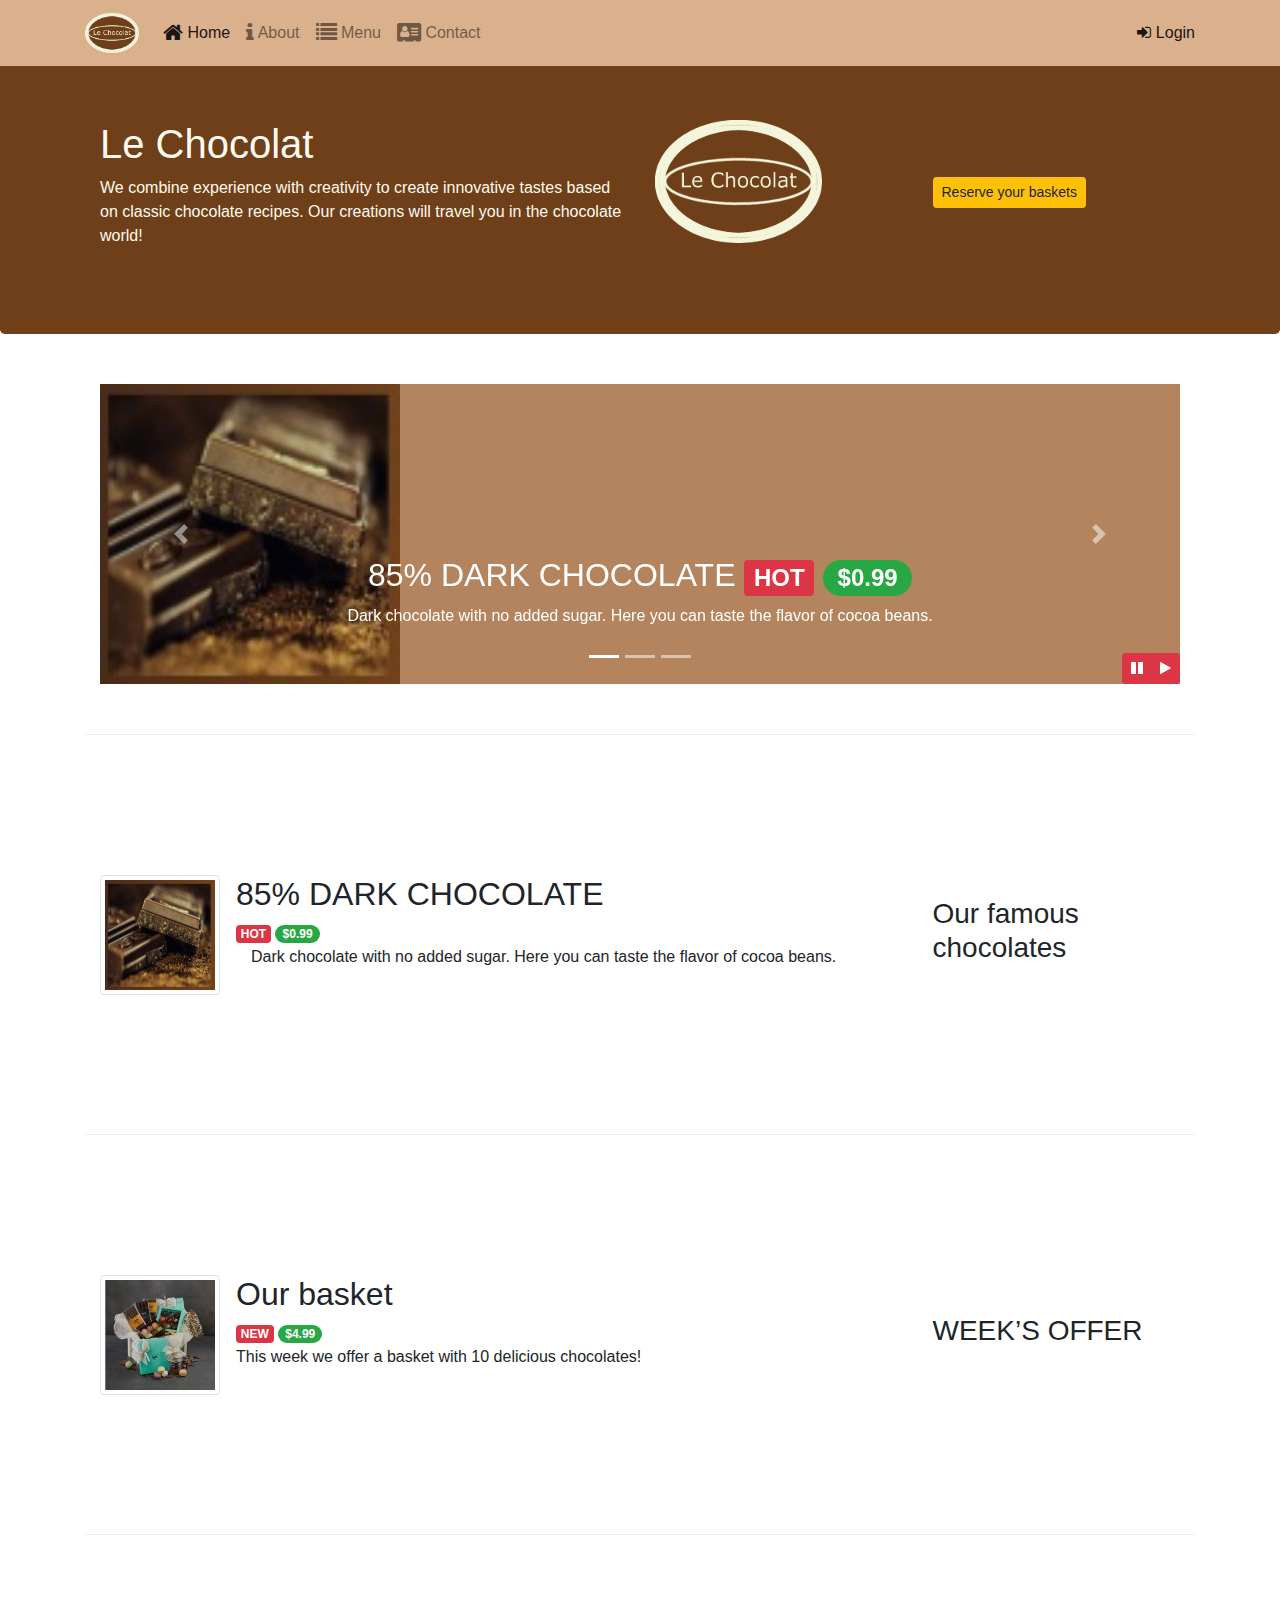
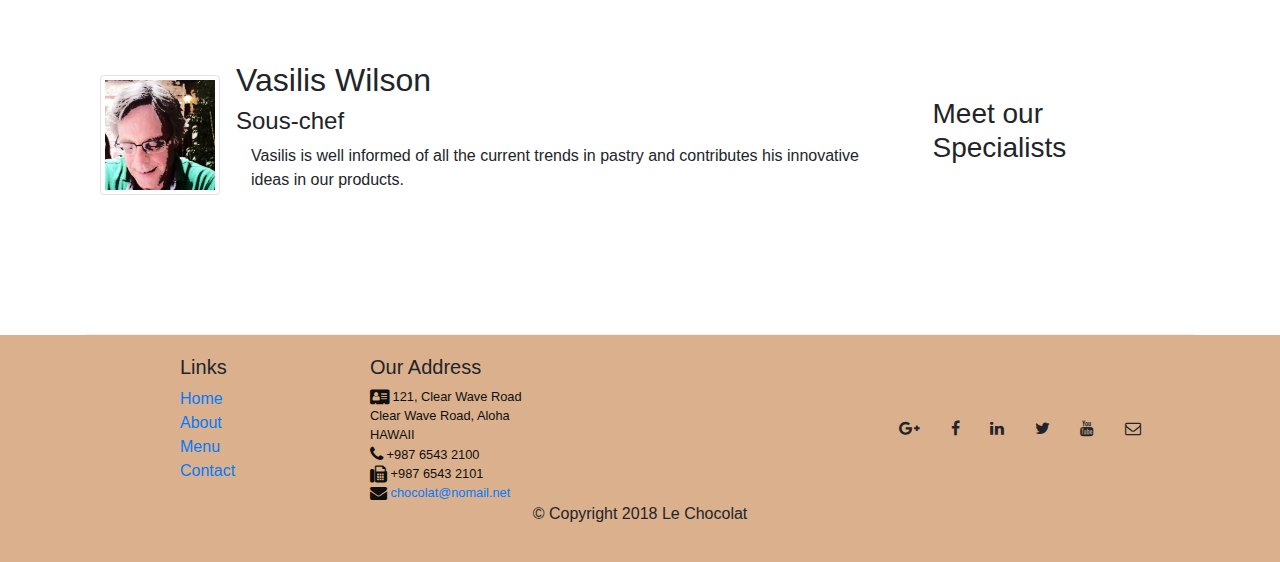
<file: SotirisDist/index.html>
<!DOCTYPE html><html lang="en"><head><title>Le Chocolat</title><meta charset="utf-8"><meta name="viewport" content="width=device-width,initial-scale=1,shrink-to-fit=no"><meta http-equiv="x-ua-compatible" content="ie=edge"><link rel="stylesheet" href="css/main.css"></head><body><nav class="navbar navbar-expand-md navbar-light bg-light fixed-top"><div class="container"><a class="navbar-brand" href="./index.html"><img src="images/logo.png" width="54"></a><button class="navbar-toggler" type="button" data-toggle="collapse" data-target="#Navbar"><span class="navbar-toggler-icon"></span></button><div class="collapse navbar-collapse" id="Navbar"><ul class="navbar-nav mr-auto"><li class="nav-item active"><a class="nav-link" href="#"><span class="fa fa-home fa-lg"></span> Home</a></li><li class="nav-item"><a class="nav-link" href="./aboutus.html"><span class="fa fa-info fa-lg"></span> About</a></li><li class="nav-item"><a class="nav-link" href="./menu.html"><span class="fa fa-list fa-lg"></span> Menu</a></li><li class="nav-item"><a class="nav-link" href="./contactus.html"><span class="fa fa-address-card fa-lg"></span> Contact</a></li></ul><span class="navbar-text"><a data-toggle="modal" data-target="#loginModal"><span class="fa fa-sign-in"></span> Login</a></span></div></div></nav><div id="loginModal" class="modal fade" role="dialog"><div class="modal-dialog modal-lg" role="content"><div class="modal-content"><div class="modal-header"><h4 class="modal-title">Login</h4><button type="button" class="close" data-dismiss="modal">&times</button></div><div class="modal-body"><form class="form-inline"><div class="form-group"><label class="sr-only" for="exampleInputEmail3">Email address</label> <input type="email" class="form-control form-control-sm mr-1" id="exampleInputEmail3" placeholder="Enter email"></div><div class="form-group"><label class="sr-only" for="exampleInputPassword3">Password</label> <input type="password" class="form-control form-control-sm mr-1" id="exampleInputPassword3" placeholder="Password"></div><div class="form-check"><label class="form-check-label"><input class="form-check-input" type="checkbox"> Remember me</label></div></form></div><div class="modal-footer"><button type="button" class="btn btn-default btn-sm" data-dismiss="modal">Cancel</button> <button type="submit" class="btn btn-primary btn-sm">Sign in</button></div></div></div></div><div id="reserveModal" class="modal fade" role="dialog"><div class="modal-dialog modal-lg" role="content"><div class="modal-content"><div class="modal-header"><h4 class="modal-title">Reserve your baskets</h4><button type="button" class="close" data-dismiss="modal">&times</button></div><div class="modal-body"><form><div class="form-group row"><label class="col-12 col-sm-3">Number of baskets</label><div class="col col-sm"><div class="form-check form-check-inline"><input class="form-check-input" type="radio" name="inlineRadioOptions" value="option1" id="inlineRadio1"> <label class="form-check-label" for="inlineRadio1">1</label></div><div class="form-check form-check-inline"><input class="form-check-input" type="radio" name="inlineRadioOptions" value="option2" id="inlineRadio2"> <label class="form-check-label" for="inlineRadio2">2</label></div><div class="form-check form-check-inline"><input class="form-check-input" type="radio" name="inlineRadioOptions" value="option3" id="inlineRadio3"> <label class="form-check-label" for="inlineRadio3">3</label></div><div class="form-check form-check-inline"><input class="form-check-input" type="radio" name="inlineRadioOptions" value="option4" id="inlineRadio4"> <label class="form-check-label" for="inlineRadio4">4</label></div><div class="form-check form-check-inline"><input class="form-check-input" type="radio" name="inlineRadioOptions" value="option5" id="inlineRadio5"> <label class="form-check-label" for="inlineRadio5">5</label></div><div class="form-check form-check-inline"><input class="form-check-input" type="radio" name="inlineRadioOptions" value="option6" id="inlineRadio6"> <label class="form-check-label" for="inlineRadio6">6</label></div></div></div><div class="form-group row"><label class="col-12 col-sm-3">Date and Time</label><div class="input-group col-12 col-sm-4"><div class="input-group-prepend"><span class="input-group-text fa fa-calendar"></span></div><input type="date" class="form-control" name="myDate"></div><div class="input-group col-12 col-sm-4"><div class="input-group-prepend"><span class="input-group-text fa fa-clock-o"></span></div><input type="time" class="form-control" name="myTime"></div></div><div class="form-group row"><label class="col-12 col-sm-3">Home Delivery</label><div class="col-12 col-sm-3 btn-group"><label class="btn btn-success"><input id="radioYes" type="radio" name="aaa" value="yes" checked="checked"> Yes</label> <label class="btn btn-danger"><input id="radioNo" type="radio" name="aaa" value="no"> No</label></div></div></form></div><div class="modal-footer"><button type="button" class="btn btn-default btn-sm" data-dismiss="modal">Cancel</button> <button type="submit" class="btn btn-primary btn-sm">Submit</button></div></div></div></div><header class="jumbotron"><div class="container"><div class="row row-header"><div class="col-12 col-sm-6"><h1>Le Chocolat</h1><p>We combine experience with creativity to create innovative tastes based on classic chocolate recipes. Our creations will travel you in the chocolate world!</p></div><div class="col-12 col-sm-3"><img src="images/logo.png" class="img-fluid"></div><div class="col-12 col-sm-3 m-auto"><a role="button" class="btn btn-warning btn-sm" data-toggle="modal" data-target="#reserveModal">Reserve your baskets</a></div></div></div></header><div class="container"><div class="row row-content"><div class="col-12"><div id="mycarousel" class="carousel slide" data-ride="carousel"><div class="carousel-inner" role="listbox"><div class="carousel-item active"><img src="images/dark85.jpg" alt="85% DARK CHOCOLATE"><div class="carousel-caption"><h2>85% DARK CHOCOLATE <span class="badge badge-danger">HOT</span> <span class="badge badge-pill badge-success">$0.99</span></h2><p class="col">Dark chocolate with no added sugar. Here you can taste the flavor of cocoa beans.</p></div></div><div class="carousel-item"><img src="images/promotion.jpg" alt="Our basket"><div class="carousel-caption"><h2>WEEK’S OFFER <span class="badge badge-danger">NEW</span> <span class="badge badge-pill badge-success">$4.99</span></h2><p class="col">This week we offer a basket with 10 delicious chocolates!</p></div></div><div class="carousel-item"><img src="images/cartoonVasilis.png" alt="Vasilis Wilson"><div class="carousel-caption"><h2>Vasilis Wilson</h2><p class="col">Vasilis is well informed of all the current trends in pastry and contributes his innovative ideas in our products.</p></div></div></div><ol class="carousel-indicators"><li data-target="#mycarousel" data-slide-to="0" class="active"></li><li data-target="#mycarousel" data-slide-to="1"></li><li data-target="#mycarousel" data-slide-to="2"></li></ol><a class="carousel-control-prev" href="#mycarousel" role="button" data-slide="prev"><span class="carousel-control-prev-icon" aria-hidden="true"></span> <span class="sr-only">Previous</span> </a><a class="carousel-control-next" href="#mycarousel" role="button" data-slide="next"><span class="carousel-control-next-icon" aria-hidden="true"></span> <span class="sr-only">Next</span></a><div class="btn-group" id="carouselButtons"><button class="btn btn-danger btn-sm" id="carousel-pause"><span class="fa fa-pause"></span></button> <button class="btn btn-danger btn-sm" id="carousel-play"><span class="fa fa-play"></span></button></div></div></div></div><div class="row flex-row-reverse row-content align-items-center"><div class="col-sm-4 col-md-3"><h3>Our famous chocolates</h3></div><div class="col-sm col-md"><div class="media"><img class="d-flex mr-3 img-thumbnail align-self-center" src="images/dark85.jpg" alt="85% DARK CHOCOLATE"><div class="media-body"><h2 class="mt-0">85% DARK CHOCOLATE</h2><span class="badge badge-danger">HOT</span> <span class="badge badge-pill badge-success">$0.99</span><p class="col d-none d-md-block">Dark chocolate with no added sugar. Here you can taste the flavor of cocoa beans.</p></div></div></div></div><div class="row row-content align-items-center flex-row-reverse"><div class="col-sm-4 col-md-3"><h3>WEEK’S OFFER</h3></div><div class="col-sm col-md"><div class="media"><img class="d-flex mr-3 img-thumbnail align-self-center" src="images/promotion.jpg" alt="promotion"><div class="media-body"><h2>Our basket</h2><span class="badge badge-danger">NEW</span> <span class="badge badge-pill badge-success">$4.99</span><p class="d-none d-sm-block">This week we offer a basket with 10 delicious chocolates!</p></div></div></div></div><div class="row flex-row-reverse row-content align-items-center"><div class="col-sm-4 col-md-3"><h3>Meet our Specialists</h3></div><div class="col-sm col-md"><div class="media"><img class="d-flex mr-3 img-thumbnail align-self-center" src="images/cartoonVasilis.png" alt="Vasilis Wilson"><div class="media-body"><h2 class="mt-0">Vasilis Wilson</h2><h4>Sous-chef</h4><p class="col d-none d-md-block">Vasilis is well informed of all the current trends in pastry and contributes his innovative ideas in our products.</p></div></div></div></div></div><footer class="footer"><div class="container"><div class="row"><div class="col-5 offset-sm-1 col-sm-2"><h5>Links</h5><ul class="list-unstyled"><li><a href="#">Home</a></li><li><a href="./aboutus.html">About</a></li><li><a href="./menu.html">Menu</a></li><li><a href="./contactus.html">Contact</a></li></ul></div><div class="col-6 col-sm-5"><h5>Our Address</h5><address><span class="fa fa-address-card fa-lg"></span> 121, Clear Wave Road<br>Clear Wave Road, Aloha<br>HAWAII<br><i class="fa fa-phone fa-lg"></i> +987 6543 2100<br><i class="fa fa-fax fa-lg"></i> +987 6543 2101<br><i class="fa fa-envelope fa-lg"></i> <a href="mailto:chocolat@nomail.net">chocolat@nomail.net</a></address></div><div class="col col-sm-4 align-self-center"><div style="text-align:center"><a class="btn btn-social-icon btn-google-plus" href="http://google.com/+"><i class="fa fa-google-plus"></i></a> <a class="btn btn-social-icon btn-facebook" href="http://www.facebook.com/profile.php?id="><i class="fa fa-facebook"></i></a> <a class="btn btn-social-icon btn-linkedin" href="http://www.linkedin.com/in/"><i class="fa fa-linkedin"></i></a> <a class="btn btn-social-icon btn-twitter" href="http://twitter.com/"><i class="fa fa-twitter"></i></a> <a class="btn btn-social-icon btn-youtube" href="http://youtube.com/"><i class="fa fa-youtube"></i></a> <a class="btn btn-social-icon" href="mailto:"><i class="fa fa-envelope-o"></i></a></div></div></div><div class="row justify-content-center"><div class="col-auto"><p>&copy; Copyright 2018 Le Chocolat</p></div></div></div></footer><script src="js/main.js"></script></body></html>
</file>
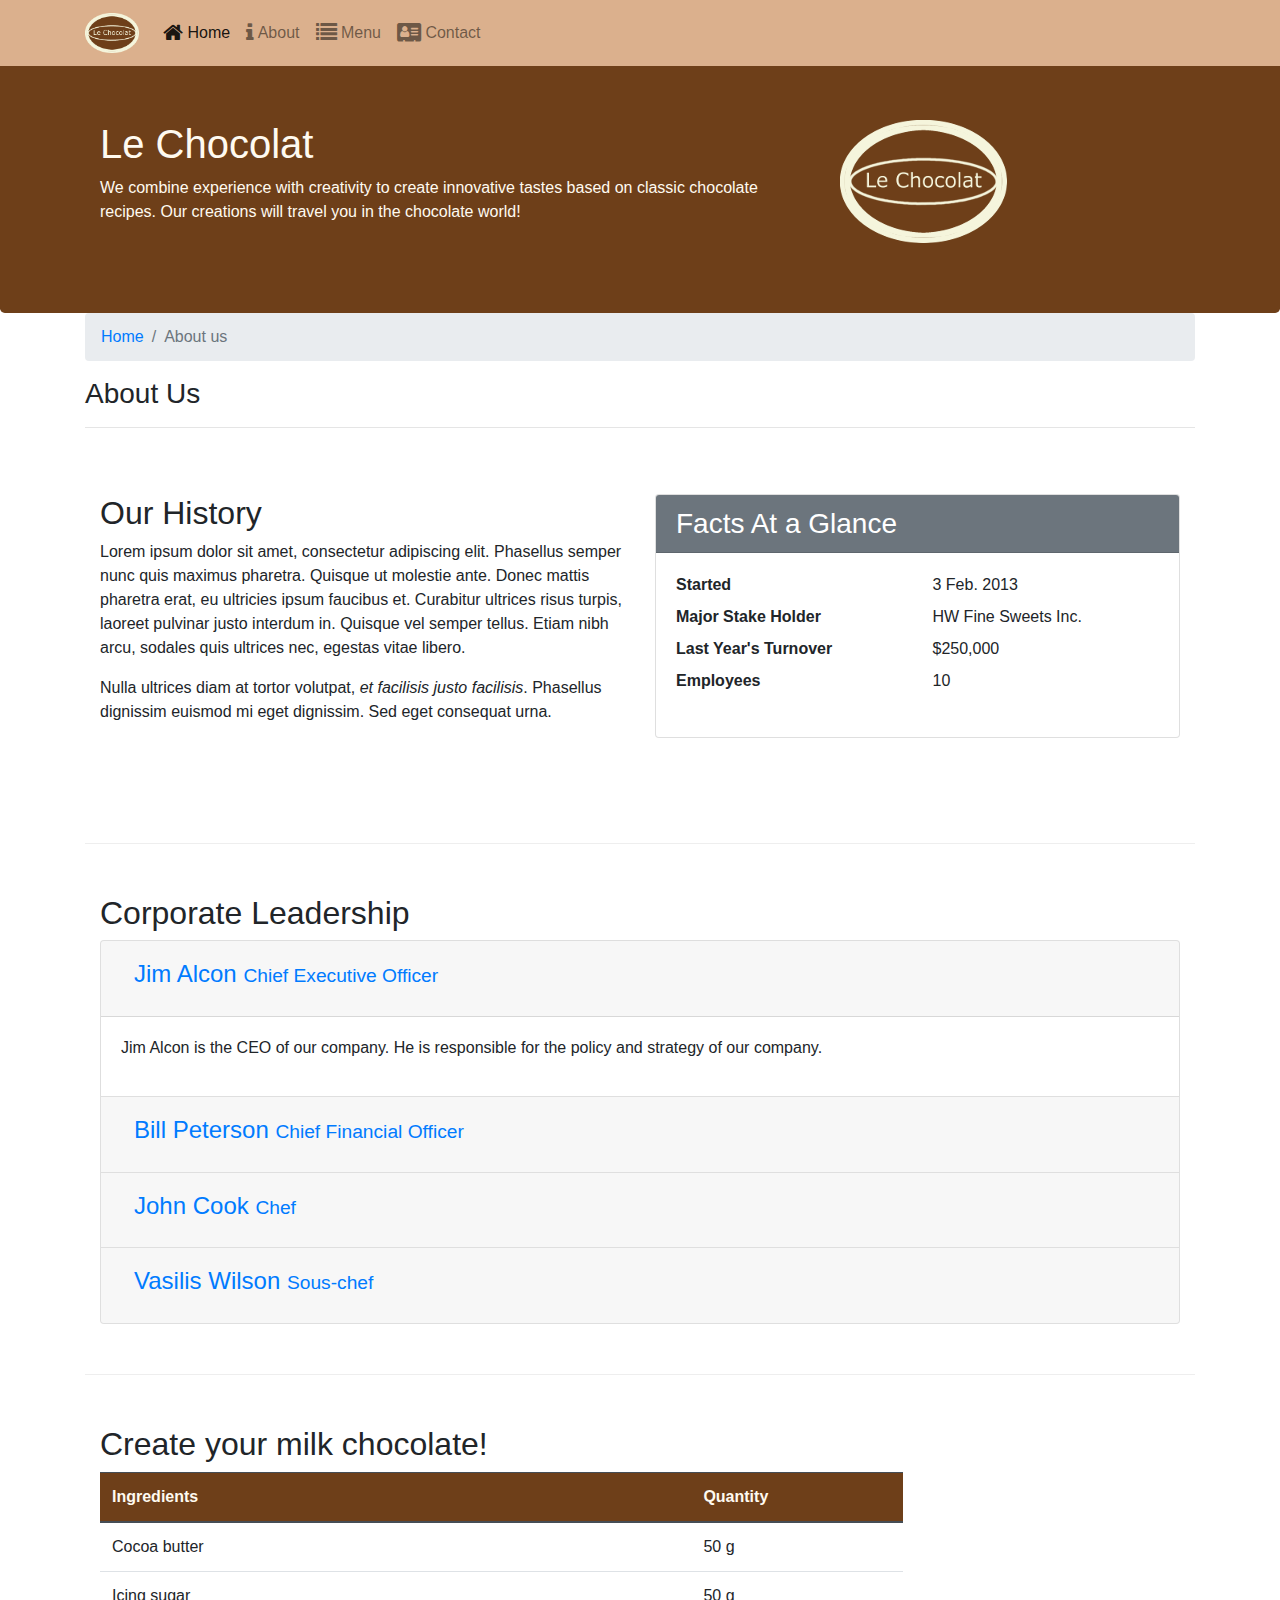
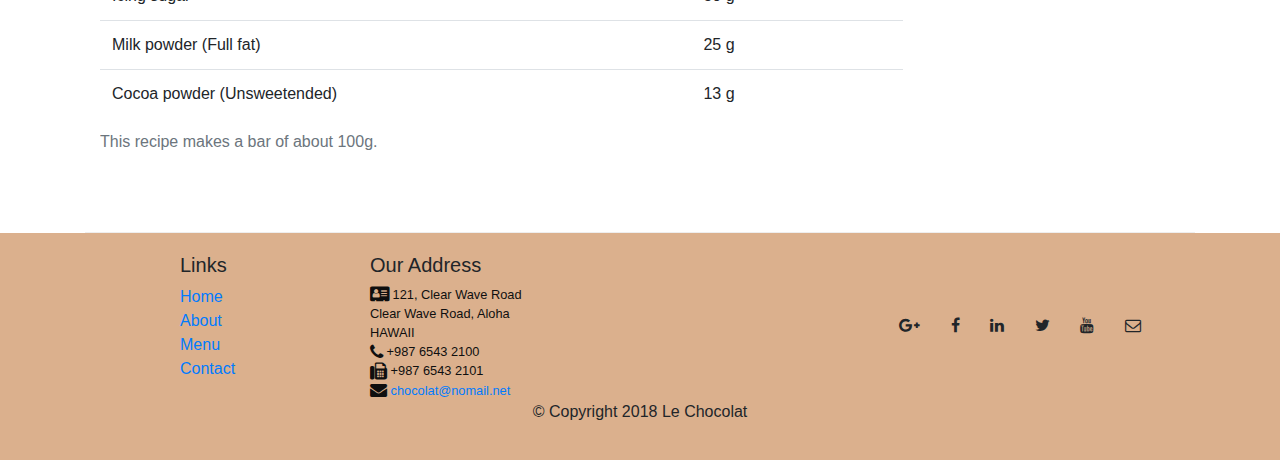
<file: SotirisDist/aboutus.html>
<!DOCTYPE html><html lang="en"><head><title>Le Chocolat</title><meta charset="utf-8"><meta name="viewport" content="width=device-width,initial-scale=1,shrink-to-fit=no"><meta http-equiv="x-ua-compatible" content="ie=edge"><link rel="stylesheet" href="css/main.css"></head><body><nav class="navbar navbar-expand-md navbar-light bg-light fixed-top"><div class="container"><a class="navbar-brand" href="./index.html"><img src="images/logo.png" width="54"></a><button class="navbar-toggler" type="button" data-toggle="collapse" data-target="#Navbar"><span class="navbar-toggler-icon"></span></button><div class="collapse navbar-collapse" id="Navbar"><ul class="navbar-nav"><li class="nav-item active"><a class="nav-link" href="./index.html"><span class="fa fa-home fa-lg"></span> Home</a></li><li class="nav-item"><a class="nav-link" href="./aboutus.html"><span class="fa fa-info fa-lg"></span> About</a></li><li class="nav-item"><a class="nav-link" href="./menu.html"><span class="fa fa-list fa-lg"></span> Menu</a></li><li class="nav-item"><a class="nav-link" href="./contactus.html"><span class="fa fa-address-card fa-lg"></span> Contact</a></li></ul></div></div></nav><header class="jumbotron"><div class="container"><div class="row row-header"><div class="col-12 col-sm-8"><h1>Le Chocolat</h1><p>We combine experience with creativity to create innovative tastes based on classic chocolate recipes. Our creations will travel you in the chocolate world!</p></div><div class="col col-sm"><img src="images/logo.png" class="img-fluid"></div></div></div></header><div class="container"><nav aria-label="breadcrumb"><ol class="breadcrumb"><li class="breadcrumb-item"><a href="./index.html">Home</a></li><li class="breadcrumb-item active" aria-current="page">About us</li></ol></nav><div class="row"><div class="col-12"><h3>About Us</h3><hr></div></div><div class="row row-content"><div class="col-12 col-sm-6"><h2>Our History</h2><p>Lorem ipsum dolor sit amet, consectetur adipiscing elit. Phasellus semper nunc quis maximus pharetra. Quisque ut molestie ante. Donec mattis pharetra erat, eu ultricies ipsum faucibus et. Curabitur ultrices risus turpis, laoreet pulvinar justo interdum in. Quisque vel semper tellus. Etiam nibh arcu, sodales quis ultrices nec, egestas vitae libero.</p><p>Nulla ultrices diam at tortor volutpat, <em>et facilisis justo facilisis</em>. Phasellus dignissim euismod mi eget dignissim. Sed eget consequat urna.</p></div><div class="col col-sm"><div class="card"><h3 class="card-header bg-secondary text-white">Facts At a Glance</h3><div class="card-body"><dl class="row"><dt class="col-6">Started</dt><dd class="col-6">3 Feb. 2013</dd><dt class="col-6">Major Stake Holder</dt><dd class="col-6">HW Fine Sweets Inc.</dd><dt class="col-6">Last Year's Turnover</dt><dd class="col-6">$250,000</dd><dt class="col-6">Employees</dt><dd class="col-6">10</dd></dl></div></div></div></div><div class="row row-content"><div class="col-12"><h2>Corporate Leadership</h2><div id="accordion" class="accordion"><div class="card"><div class="card-header" id="headingOne"><button class="btn btn-link" data-toggle="collapse" data-target="#collapseOne" aria-expanded="true" aria-controls="collapseOne"><h4>Jim Alcon <small>Chief Executive Officer</small></h4></button></div><div id="collapseOne" class="collapse show" aria-labelledby="headingOne" data-parent="#accordion"><div class="card-body"><p>Jim Alcon is the CEO of our company. He is responsible for the policy and strategy of our company.</p></div></div></div><div class="card"><div class="card-header" id="headingTwo"><button class="btn btn-link collapsed" data-toggle="collapse" data-target="#collapseTwo" aria-expanded="false" aria-controls="collapseTwo"><h4>Bill Peterson <small>Chief Financial Officer</small></h4></button></div><div id="collapseTwo" class="collapse" aria-labelledby="headingTwo" data-parent="#accordion"><div class="card-body"><p>Bill Peterson is the CFO of our company. He is responsible for all the financial decisions of our company.</p></div></div></div><div class="card"><div class="card-header" id="headingThree"><button class="btn btn-link collapsed" data-toggle="collapse" data-target="#collapseThree" aria-expanded="false" aria-controls="collapseThree"><h4>John Cook <small>Chef</small></h4></button></div><div id="collapseThree" class="collapse" aria-labelledby="headingThree" data-parent="#accordion"><div class="card-body"><p>Our Chef, John Cook has specialized in the production of chocolates and he has created the receipts for our chocolates.</p></div></div></div><div class="card"><div class="card-header" id="headingFour"><button class="btn btn-link collapsed" data-toggle="collapse" data-target="#collapseFour" aria-expanded="false" aria-controls="collapseFour"><h4>Vasilis Wilson <small>Sous-chef</small></h4></button></div><div id="collapseFour" class="collapse" aria-labelledby="headingFour" data-parent="#accordion"><div class="card-body"><p>Vasilis Wilson is well informed of all the current trends in pastry and contributes his innovative ideas in our products.</p></div></div></div></div></div></div><div class="row row-content"><div class="col-12 col-sm-9"><h2>Create your milk chocolate!</h2><div class="table-responsive"><table class="table table-hover"><caption>This recipe makes a bar of about 100g.</caption><thead class="thead-dark"><tr><th>Ingredients</th><th>Quantity</th></tr></thead><tbody><tr><td>Cocoa butter</td><td>50 g</td></tr><tr><td>Icing sugar</td><td>50 g</td></tr><tr><td>Milk powder (Full fat)</td><td>25 g</td></tr><tr><td>Cocoa powder (Unsweetended)</td><td>13 g</td></tr></tbody></table></div></div><div class="col-12 col-sm-3"></div></div></div><footer class="footer"><div class="container"><div class="row"><div class="col-5 offset-1 col-sm-2"><h5>Links</h5><ul class="list-unstyled"><li><a href="./index.html">Home</a></li><li><a href="#">About</a></li><li><a href="./menu.html">Menu</a></li><li><a href="./contactus.html">Contact</a></li></ul></div><div class="col-6 col-sm-5"><h5>Our Address</h5><address><span class="fa fa-address-card fa-lg"></span> 121, Clear Wave Road<br>Clear Wave Road, Aloha<br>HAWAII<br><i class="fa fa-phone fa-lg"></i> +987 6543 2100<br><i class="fa fa-fax fa-lg"></i> +987 6543 2101<br><i class="fa fa-envelope fa-lg"></i> <a href="mailto:chocolat@nomail.net">chocolat@nomail.net</a></address></div><div class="col-sm align-self-center"><div style="text-align:center"><a class="btn btn-social-icon btn-google-plus" href="http://google.com/+"><i class="fa fa-google-plus"></i></a> <a class="btn btn-social-icon btn-facebook" href="http://www.facebook.com/profile.php?id="><i class="fa fa-facebook"></i></a> <a class="btn btn-social-icon btn-linkedin" href="http://www.linkedin.com/in/"><i class="fa fa-linkedin"></i></a> <a class="btn btn-social-icon btn-twitter" href="http://twitter.com/"><i class="fa fa-twitter"></i></a> <a class="btn btn-social-icon btn-youtube" href="http://youtube.com/"><i class="fa fa-youtube"></i></a> <a class="btn btn-social-icon" href="mailto:"><i class="fa fa-envelope-o"></i></a></div></div></div><div class="row justify-content-center"><div class="col-auto"><p>&copy; Copyright 2018 Le Chocolat</p></div></div></div></footer><script src="js/main.js"></script></body></html>
</file>
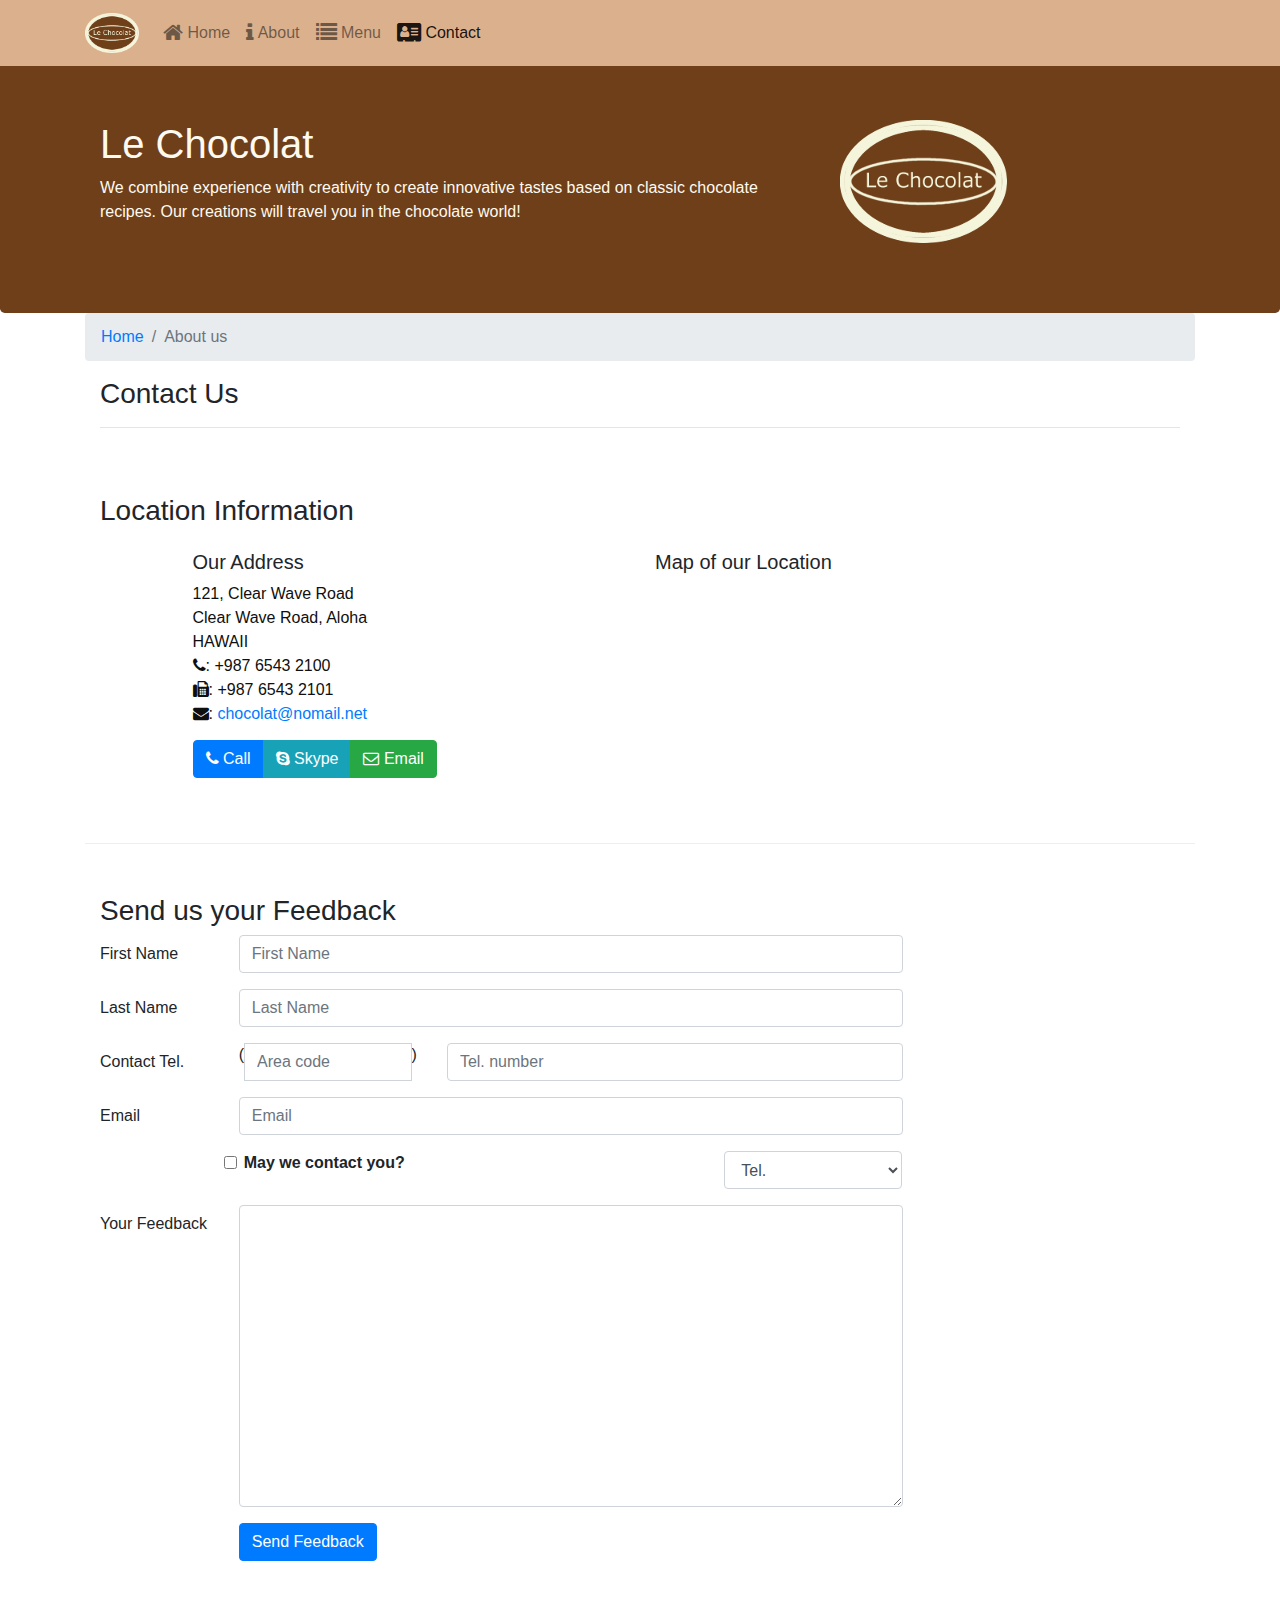
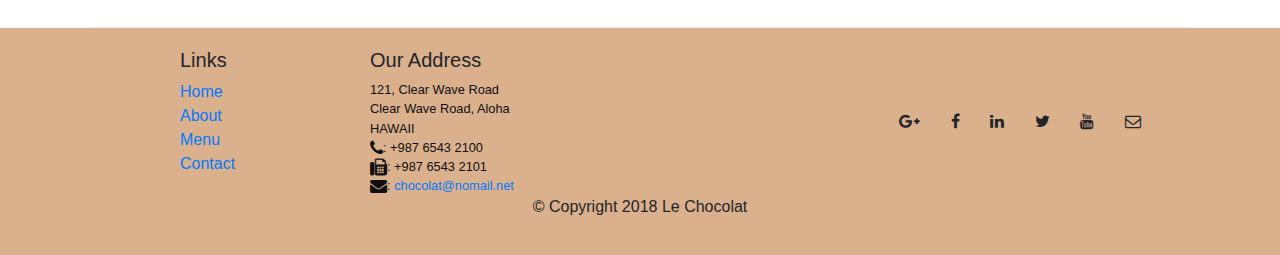
<file: SotirisDist/contactus.html>
<!DOCTYPE html><html lang="en"><head><meta charset="utf-8"><meta name="viewport" content="width=device-width,initial-scale=1,shrink-to-fit=no"><meta http-equiv="x-ua-compatible" content="ie=edge"><link rel="stylesheet" href="css/main.css"><title>Le Chocolat: Contact Us</title></head><body><nav class="navbar navbar-expand-md navbar-light bg-light fixed-top"><div class="container"><a class="navbar-brand" href="./index.html"><img src="images/logo.png" width="54"></a><button class="navbar-toggler" type="button" data-toggle="collapse" data-target="#Navbar"><span class="navbar-toggler-icon"></span></button><div class="collapse navbar-collapse" id="Navbar"><ul class="navbar-nav"><li class="nav-item"><a class="nav-link" href="./index.html"><span class="fa fa-home fa-lg"></span> Home</a></li><li class="nav-item"><a class="nav-link" href="./aboutus.html"><span class="fa fa-info fa-lg"></span> About</a></li><li class="nav-item"><a class="nav-link" href="./menu.html"><span class="fa fa-list fa-lg"></span> Menu</a></li><li class="nav-item active"><a class="nav-link" href="#"><span class="fa fa-address-card fa-lg"></span> Contact</a></li></ul></div></div></nav><header class="jumbotron"><div class="container"><div class="row row-header"><div class="col-12 col-sm-8"><h1>Le Chocolat</h1><p>We combine experience with creativity to create innovative tastes based on classic chocolate recipes. Our creations will travel you in the chocolate world!</p></div><div class="col col-sm"><img src="images/logo.png" class="img-fluid"></div></div></div></header><div class="container"><nav aria-label="breadcrumb"><ol class="breadcrumb"><li class="breadcrumb-item"><a href="./index.html">Home</a></li><li class="breadcrumb-item active" aria-current="page">About us</li></ol></nav><div class="row row-header"><div class="col-12"><h3>Contact Us</h3><hr></div></div><div class="row row-content"><div class="col-12"><h3>Location Information</h3></div><div class="col-12 col-sm-4 offset-sm-1"><h5>Our Address</h5><address style="font-size:100%">121, Clear Wave Road<br>Clear Wave Road, Aloha<br>HAWAII<br><i class="fa fa-phone"></i>: +987 6543 2100<br><i class="fa fa-fax"></i>: +987 6543 2101<br><i class="fa fa-envelope"></i>: <a href="mailto:chocolat@nomail.net">chocolat@nomail.net</a></address></div><div class="col-12 col-sm-6 offset-sm-1"><h5>Map of our Location</h5></div><div class="col-12 col-sm-11 offset-sm-1"><div class="btn-group" role="group" aria-label="Communication tools"><a role="button" class="btn btn-primary" href="tel:+98765432100"><i class="fa fa-phone"></i> Call</a> <a role="button" class="btn btn-info"><i class="fa fa-skype"></i> Skype</a> <a role="button" class="btn btn-success" href="mailto:chocolat@nomail.net"><i class="fa fa-envelope-o"></i> Email</a></div></div></div><div class="row row-content"><div class="col-12"><h3>Send us your Feedback</h3></div><div class="col-12 col-md-9"><form><div class="form-group row"><label for="firstname" class="col-md-2 col-form-label">First Name</label><div class="col-md-10"><input type="text" class="form-control" id="firstname" name="firstname" placeholder="First Name"></div></div><div class="form-group row"><label for="lastname" class="col-md-2 col-form-label">Last Name</label><div class="col-md-10"><input type="text" class="form-control" id="lastname" name="lastname" placeholder="Last Name"></div></div><div class="form-group row"><label for="telnum" class="col-12 col-md-2 col-form-label">Contact Tel.</label><div class="col-5 col-sm-4 col-md-3"><div class="input-group"><div class="input-group-addon">(</div><input type="tel" class="form-control" id="areacode" name="areacode" placeholder="Area code"><div class="input-group-addon">)</div></div></div><div class="col-7 col-sm-6 col-md-7"><input type="tel" class="form-control" id="telnum" name="telnum" placeholder="Tel. number"></div></div><div class="form-group row"><label for="emailid" class="col-md-2 col-form-label">Email</label><div class="col-md-10"><input type="email" class="form-control" id="emailid" name="emailid" placeholder="Email"></div></div><div class="form-group row"><div class="form-check col-md-6 offset-md-2"><label class="form-check-label"><input type="checkbox" class="form-check-input" name="approve"> <strong>May we contact you?</strong></label></div><div class="col-md-3 offset-md-1"><select class="form-control"><option>Tel.</option><option>Email</option></select></div></div><div class="form-group row"><label for="feedback" class="col-md-2 col-form-label">Your Feedback</label><div class="col-md-10"><textarea class="form-control" id="feedback" name="feedback" rows="12"></textarea></div></div><div class="form-group row"><div class="offset-md-2 col-md-10"><button type="submit" class="btn btn-primary">Send Feedback</button></div></div></form></div><div class="col-12 col-md"></div></div></div><footer class="footer"><div class="container"><div class="row"><div class="col-5 offset-1 col-sm-2"><h5>Links</h5><ul class="list-unstyled"><li><a href="./index.html">Home</a></li><li><a href="./aboutus.html">About</a></li><li><a href="./menu.html">Menu</a></li><li><a href="#">Contact</a></li></ul></div><div class="col-6 col-sm-5"><h5>Our Address</h5><address>121, Clear Wave Road<br>Clear Wave Road, Aloha<br>HAWAII<br><i class="fa fa-phone fa-lg"></i>: +987 6543 2100<br><i class="fa fa-fax fa-lg"></i>: +987 6543 2101<br><i class="fa fa-envelope fa-lg"></i>: <a href="mailto:chocolat@nomail.net">chocolat@nomail.net</a></address></div><div class="col-sm align-self-center"><div style="text-align:center"><a class="btn btn-social-icon btn-google-plus" href="http://google.com/+"><i class="fa fa-google-plus"></i></a> <a class="btn btn-social-icon btn-facebook" href="http://www.facebook.com/profile.php?id="><i class="fa fa-facebook"></i></a> <a class="btn btn-social-icon btn-linkedin" href="http://www.linkedin.com/in/"><i class="fa fa-linkedin"></i></a> <a class="btn btn-social-icon btn-twitter" href="http://twitter.com/"><i class="fa fa-twitter"></i></a> <a class="btn btn-social-icon btn-youtube" href="http://youtube.com/"><i class="fa fa-youtube"></i></a> <a class="btn btn-social-icon" href="mailto:"><i class="fa fa-envelope-o"></i></a></div></div></div><div class="row justify-content-center"><div class="col-auto"><p>&copy; Copyright 2018 Le Chocolat</p></div></div></div></footer><script src="js/main.js"></script></body></html>
</file>
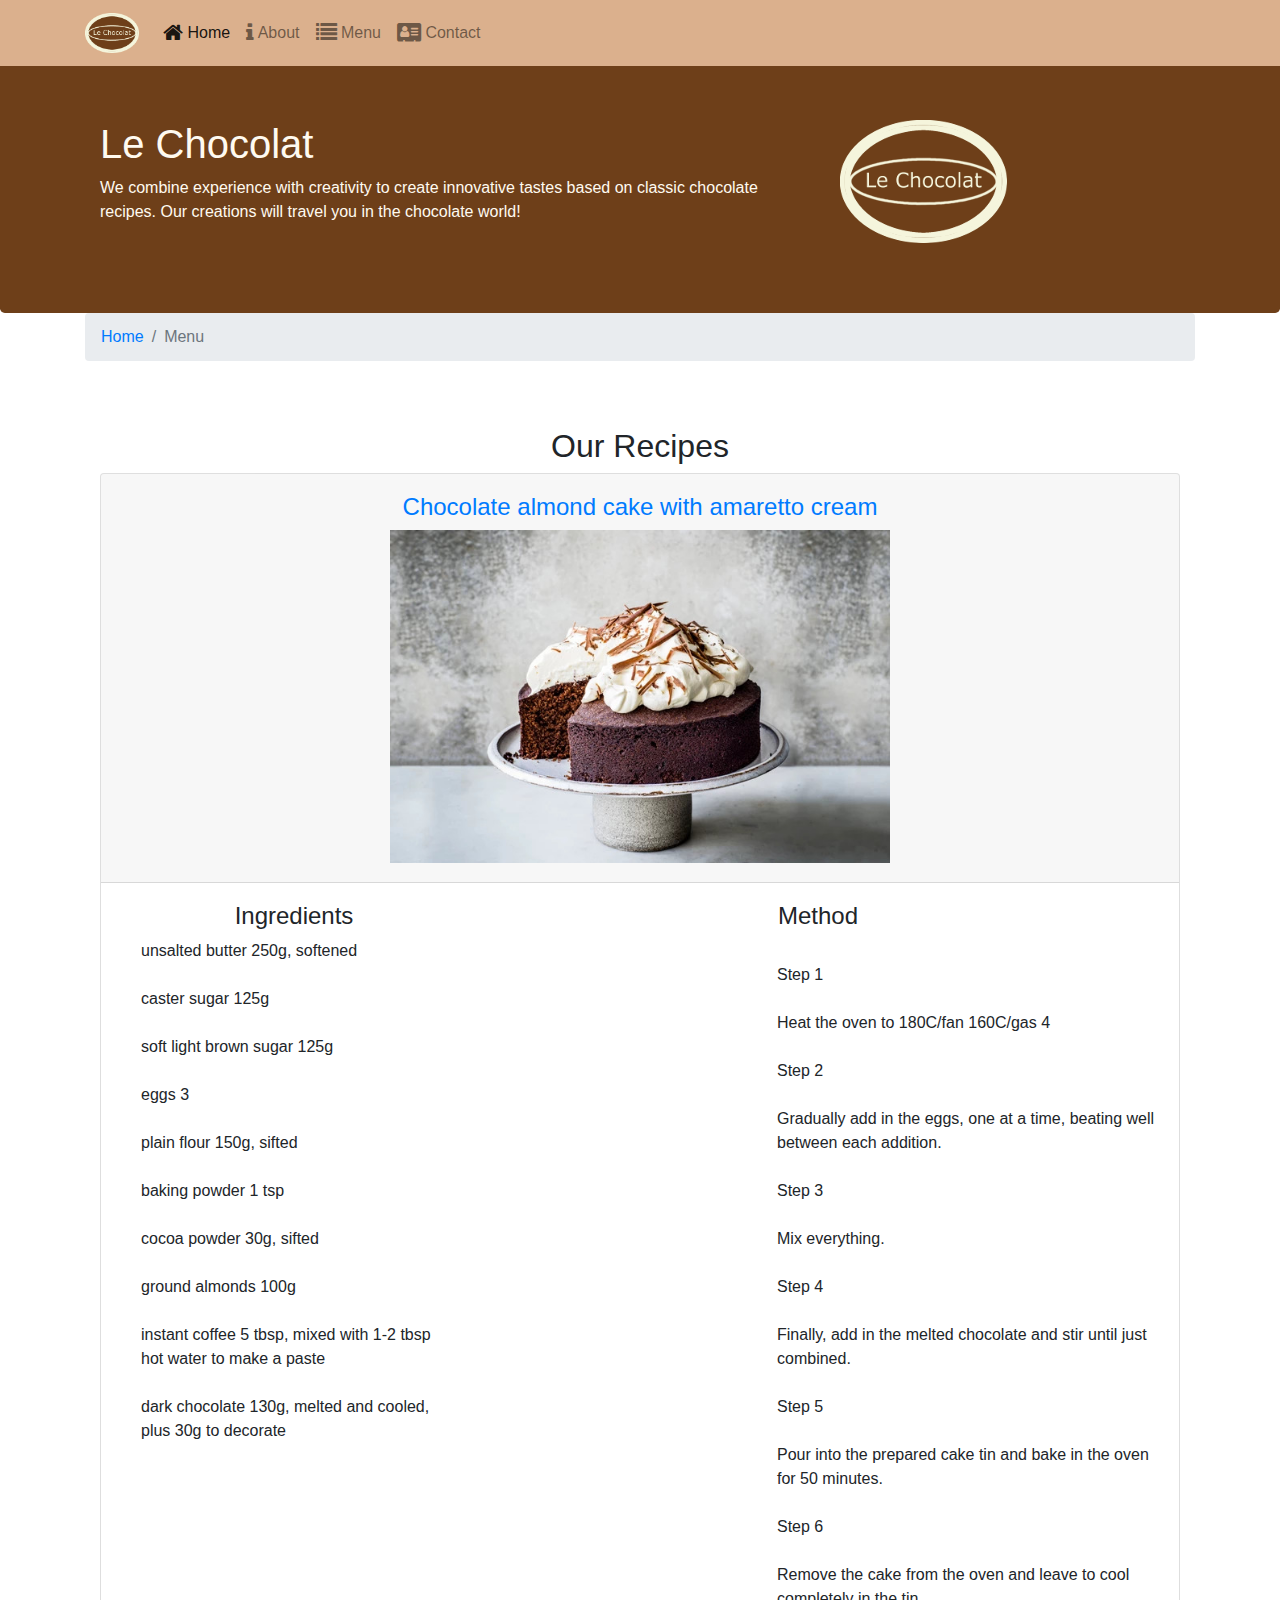
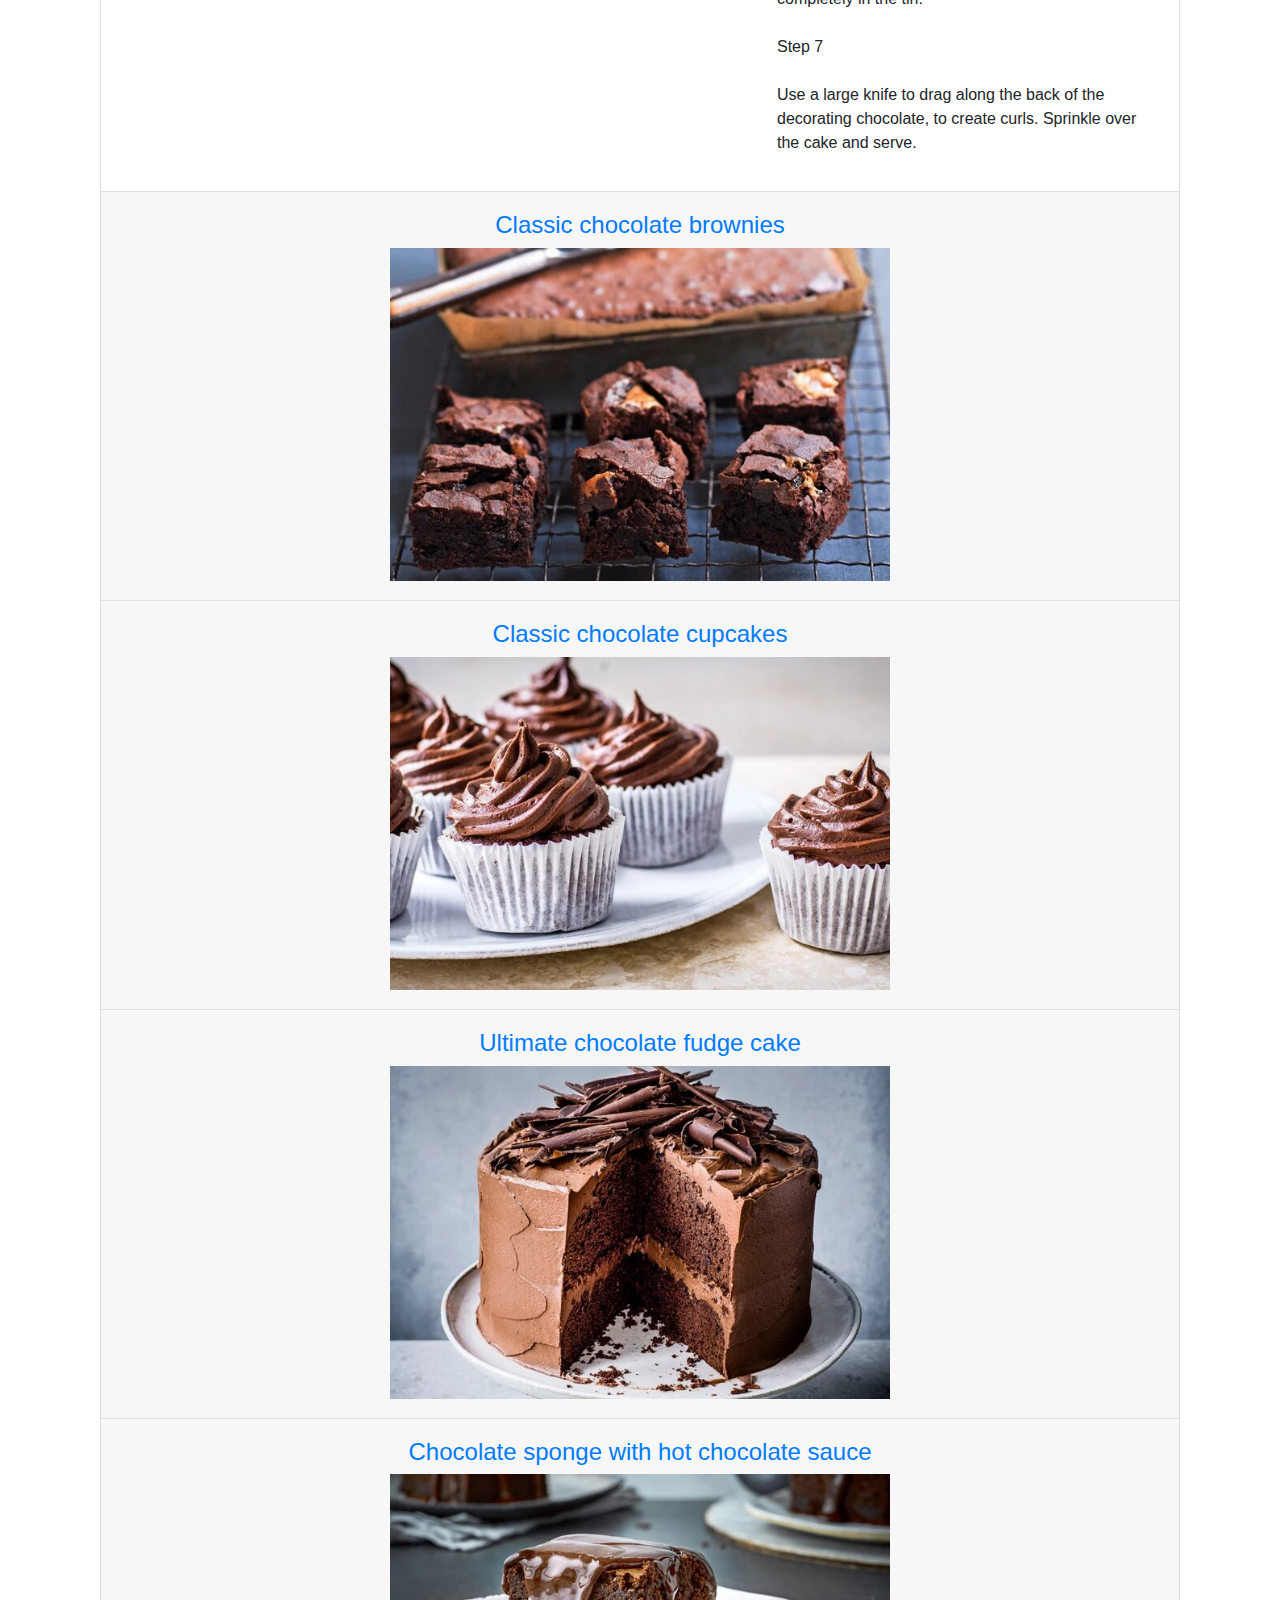
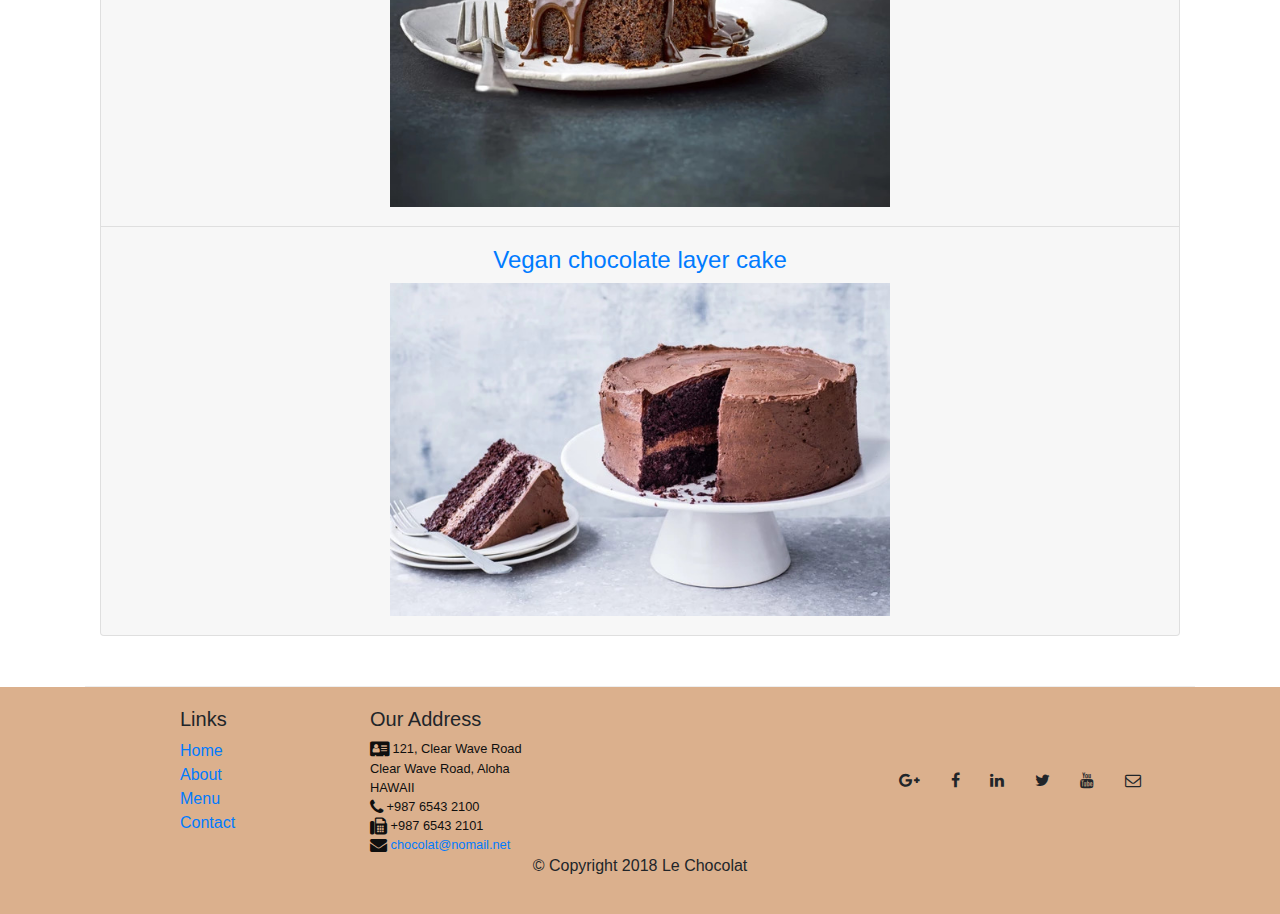
<file: SotirisDist/menu.html>
<!DOCTYPE html><html lang="en"><head><title>Le Chocolat</title><meta charset="utf-8"><meta name="viewport" content="width=device-width,initial-scale=1,shrink-to-fit=no"><meta http-equiv="x-ua-compatible" content="ie=edge"><link rel="stylesheet" href="css/main.css"></head><body><nav class="navbar navbar-expand-md navbar-light bg-light fixed-top"><div class="container"><a class="navbar-brand" href="./menu.html"><img src="images/logo.png" width="54"></a><button class="navbar-toggler" type="button" data-toggle="collapse" data-target="#Navbar"><span class="navbar-toggler-icon"></span></button><div class="collapse navbar-collapse" id="Navbar"><ul class="navbar-nav"><li class="nav-item active"><a class="nav-link" href="./index.html"><span class="fa fa-home fa-lg"></span> Home</a></li><li class="nav-item"><a class="nav-link" href="./aboutus.html"><span class="fa fa-info fa-lg"></span> About</a></li><li class="nav-item"><a class="nav-link" href="#"><span class="fa fa-list fa-lg"></span> Menu</a></li><li class="nav-item"><a class="nav-link" href="./contactus.html"><span class="fa fa-address-card fa-lg"></span> Contact</a></li></ul></div></div></nav><header class="jumbotron"><div class="container"><div class="row row-header"><div class="col-12 col-sm-8"><h1>Le Chocolat</h1><p>We combine experience with creativity to create innovative tastes based on classic chocolate recipes. Our creations will travel you in the chocolate world!</p></div><div class="col col-sm"><img src="images/logo.png" class="img-fluid"></div></div></div></header><div class="container"><nav aria-label="breadcrumb"><ol class="breadcrumb"><li class="breadcrumb-item"><a href="./index.html">Home</a></li><li class="breadcrumb-item active" aria-current="page">Menu</li></ol></nav><div class="row row-content text-center"><div class="col-12"><h2>Our Recipes</h2><div id="accordion" class="accordion"><div class="card"><div class="card-header" id="headingOne"><button class="btn btn-link" data-toggle="collapse" data-target="#collapseOne" aria-expanded="false" aria-controls="collapseOne"><h4>Chocolate almond cake with amaretto cream</h4><img src="images/amaretto.jpg" width="500"></button></div><div id="collapseOne" class="collapse show" aria-labelledby="headingOne" data-parent="#accordion"><div class="card-body"><div class="row"><div class="col-sm-4"><h4 style="margin-left:20px">Ingredients</h4><p style="margin-left:20px;text-align:left">unsalted butter 250g, softened<br><br>caster sugar 125g<br><br>soft light brown sugar 125g<br><br>eggs 3<br><br>plain flour 150g, sifted<br><br>baking powder 1 tsp<br><br>cocoa powder 30g, sifted<br><br>ground almonds 100g<br><br>instant coffee 5 tbsp, mixed with 1-2 tbsp hot water to make a paste<br><br>dark chocolate 130g, melted and cooled, plus 30g to decorate</p></div><div class="col-sm"><h4>Method</h4><br><p style="margin-left:300px;text-align:left">Step 1<br><br>Heat the oven to 180C/fan 160C/gas 4<br><br>Step 2<br><br>Gradually add in the eggs, one at a time, beating well between each addition.<br><br>Step 3<br><br>Mix everything.<br><br>Step 4<br><br>Finally, add in the melted chocolate and stir until just combined.<br><br>Step 5<br><br>Pour into the prepared cake tin and bake in the oven for 50 minutes.<br><br>Step 6<br><br>Remove the cake from the oven and leave to cool completely in the tin.<br><br>Step 7<br><br>Use a large knife to drag along the back of the decorating chocolate, to create curls. Sprinkle over the cake and serve.</p></div></div></div></div></div><div class="card"><div class="card-header" id="headingTwo"><button class="btn btn-link collapsed" data-toggle="collapse" data-target="#collapseTwo" aria-expanded="false" aria-controls="collapseTwo"><h4>Classic chocolate brownies</h4><img src="images/brownies.jpg" width="500"></button></div><div id="collapseTwo" class="collapse" aria-labelledby="headingTwo" data-parent="#accordion"><div class="card-body"><div class="row"><div class="col-sm-4"><h4 style="margin-left:20px">Ingredients</h4><p style="margin-left:20px;text-align:left">butter 100g, chopped<br><br>dark chocolate 200g, chopped<br><br>eggs 4<br><br>golden caster sugar 250g<br><br>plain flour 100g<br><br>baking powder 1 tsp<br><br>cocoa 30g<br><br></p></div><div class="col-sm"><h4>Method</h4><br><p style="margin-left:300px;text-align:left">Step 1<br><br>Heat the oven to 180C/fan 160C/gas 4.<br><br>Step 2<br><br>Line a 22cm square brownie tin with baking parchment.<br><br>Step 3<br><br>Whisk the eggs and sugar together until the mixture is light and fluffy.<br><br>Step 4<br><br>Fold the chocolate mixture into the egg mixture and sift on the flour, baking powder and cocoa.<br><br>Step 5<br><br>Fold this in to give a fudgy batter.<br><br>Step 6<br><br>(To ramp it up, add 100g chopped white or milk chocolate chunks OR 100g toasted)<br><br>Step 7<br><br>Bake for 25-30 minutes or until the top is cracked but the middle just set.</p></div></div></div></div></div><div class="card"><div class="card-header" id="headingThree"><button class="btn btn-link collapsed" data-toggle="collapse" data-target="#collapseThree" aria-expanded="false" aria-controls="collapseThree"><h4>Classic chocolate cupcakes</h4><img src="images/cupcakes.jpg" width="500"></button></div><div id="collapseThree" class="collapse" aria-labelledby="headingThree" data-parent="#accordion"><div class="card-body"><div class="row"><div class="col-sm-4"><h4 style="margin-left:20px">Ingredients</h4><p style="margin-left:20px;text-align:left">self-raising flour 150g<br><br>cocoa powder 50g<br><br>golden caster sugar 200g<br><br>unsalted butter 100g, softened and cubed<br><br>egg 1 large<br><br>whole milk 100ml<br><br>vanilla extract ½ tsp<br><br></p></div><div class="col-sm"><h4>Method</h4><br><p style="margin-left:300px;text-align:left">Step 1<br><br>Heat the oven to 180C/fan 160C/gas 4.<br><br>Step 2<br><br>Beat together the sugar and butter using an electric mixer until light and fluffy.<br><br>Step 3<br><br>Divide between the cupcake cases and bake for 20 minutes or until slightly golden on top.<br><br>Step 4<br><br>For the buttercream, slowly beat the softened butter with the icing sugar until fully combined and velvety.<br><br></p></div></div></div></div></div><div class="card"><div class="card-header" id="headingFour"><button class="btn btn-link collapsed" data-toggle="collapse" data-target="#collapseFour" aria-expanded="false" aria-controls="collapseFour"><h4>Ultimate chocolate fudge cake</h4><img src="images/fudgecake.jpg" width="500"></button></div><div id="collapseFour" class="collapse" aria-labelledby="headingFour" data-parent="#accordion"><div class="card-body"><div class="row"><div class="col-sm-4"><h4 style="margin-left:20px">Ingredients</h4><p style="margin-left:20px;text-align:left">self-raising flour 250g<br><br>cocoa powder 50g<br><br>dark chocolate 250g<br><br>light muscovado sugar 250g<br><br>unsalted butter 250g, softened<br><br>eggs 4 large<br><br>vanilla extract 1 tsp<br><br></p></div><div class="col-sm"><h4>Method</h4><br><p style="margin-left:300px;text-align:left">Step 1<br><br>Heat the oven to 180C/fan 160C/gas 4.<br><br>Step 2<br><br>Slowly whisk the wet ingredients into the dry ingredients and stir until fully combined.<br><br>Step 3<br><br>Divide the batter between the cake tins<br><br>Step 4<br><br>Mix in the melted chocolate until smooth and the buttercream becomes spreadable.<br><br></p></div></div></div></div></div><div class="card"><div class="card-header" id="headingFive"><button class="btn btn-link collapsed" data-toggle="collapse" data-target="#collapseFive" aria-expanded="false" aria-controls="collapseFive"><h4>Chocolate sponge with hot chocolate sauce</h4><img src="images/sponge.jpg" width="500"></button></div><div id="collapseFive" class="collapse" aria-labelledby="headingFive" data-parent="#accordion"><div class="card-body"><div class="row"><div class="col-sm-4"><h4 style="margin-left:20px">Ingredients</h4><p style="margin-left:20px;text-align:left">dark chocolate 200g<br><br>salted butter 250g<br><br>golden caster sugar 125g<br><br>eggs 3 large<br><br>self-raising flour 250g<br><br>cocoa powder 6 tsp</p></div><div class="col-sm"><h4>Method</h4><br><p style="margin-left:300px;text-align:left">Step 1<br><br>Heat the oven to 180C/fan 160C/gas 4.<br><br>Step 2<br><br>Beat together the sugar and butter using an electric mixer until light and fluffy.<br><br>Step 3<br><br>Divide between the cupcake cases and bake for 20 minutes or until slightly golden on top.<br><br>Step 4<br><br>For the buttercream, slowly beat the softened butter with the icing sugar until fully combined and velvety.<br><br></p></div></div></div></div></div><div class="card"><div class="card-header" id="headingSix"><button class="btn btn-link collapsed" data-toggle="collapse" data-target="#collapseSix" aria-expanded="false" aria-controls="collapseSix"><h4>Vegan chocolate layer cake</h4><img src="images/vegancake.jpg" width="500"></button></div><div id="collapseSix" class="collapse" aria-labelledby="headingSix" data-parent="#accordion"><div class="card-body"><div class="row"><div class="col-sm-4"><h4 style="margin-left:20px">Ingredients</h4><p style="margin-left:20px;text-align:left">plant milk 170ml<br><br>vegan yogurt 190g<br><br>apple cider vinegar 1 tsp<br><br>caster sugar 250g<br><br>vegetable oil 145g<br><br>plain flour 220g<br><br>cocoa powder 100g<br><br></p></div><div class="col-sm"><h4>Method</h4><br><p style="margin-left:300px;text-align:left">Step 1<br><br>Heat the oven to 180C/fan 160C/gas 4.<br><br>Step 2<br><br>In a large measuring jug, mix together the plant milk, yogurt, apple cider vinegar, caster sugar, vegetable oil and vanilla bean paste. Set aside.<br><br>Step 3<br><br>In a large measuring jug, mix together the plant milk, yogurt, apple cider vinegar, caster sugar, vegetable oil and vanilla bean paste. Set aside.<br><br>Step 4<br><br>While the sponges are baking, make the buttercream.<br><br>Step 5<br><br>Tip the butter and margarine into a bowl and use electric beaters to beat until silky smooth.<br><br>Step 6<br><br>Add the cooled dark chocolate and beat well until you have a beautifully fluffy frosting.<br><br>Step 7<br><br>Frost the top of one sponge then top it with the second sponge.</p></div></div></div></div></div></div></div></div></div><footer class="footer"><div class="container"><div class="row"><div class="col-5 offset-1 col-sm-2"><h5>Links</h5><ul class="list-unstyled"><li><a href="./index.html">Home</a></li><li><a href="./aboutus.html">About</a></li><li><a href="#">Menu</a></li><li><a href="./contactus.html">Contact</a></li></ul></div><div class="col-6 col-sm-5"><h5>Our Address</h5><address><span class="fa fa-address-card fa-lg"></span> 121, Clear Wave Road<br>Clear Wave Road, Aloha<br>HAWAII<br><i class="fa fa-phone fa-lg"></i> +987 6543 2100<br><i class="fa fa-fax fa-lg"></i> +987 6543 2101<br><i class="fa fa-envelope fa-lg"></i> <a href="mailto:chocolat@nomail.net">chocolat@nomail.net</a></address></div><div class="col-sm align-self-center"><div style="text-align:center"><a class="btn btn-social-icon btn-google-plus" href="http://google.com/+"><i class="fa fa-google-plus"></i></a> <a class="btn btn-social-icon btn-facebook" href="http://www.facebook.com/profile.php?id="><i class="fa fa-facebook"></i></a> <a class="btn btn-social-icon btn-linkedin" href="http://www.linkedin.com/in/"><i class="fa fa-linkedin"></i></a> <a class="btn btn-social-icon btn-twitter" href="http://twitter.com/"><i class="fa fa-twitter"></i></a> <a class="btn btn-social-icon btn-youtube" href="http://youtube.com/"><i class="fa fa-youtube"></i></a> <a class="btn btn-social-icon" href="mailto:"><i class="fa fa-envelope-o"></i></a></div></div></div><div class="row justify-content-center"><div class="col-auto"><p>&copy; Copyright 2018 Le Chocolat</p></div></div></div></footer><script src="js/main.js"></script></body></html>
</file>
